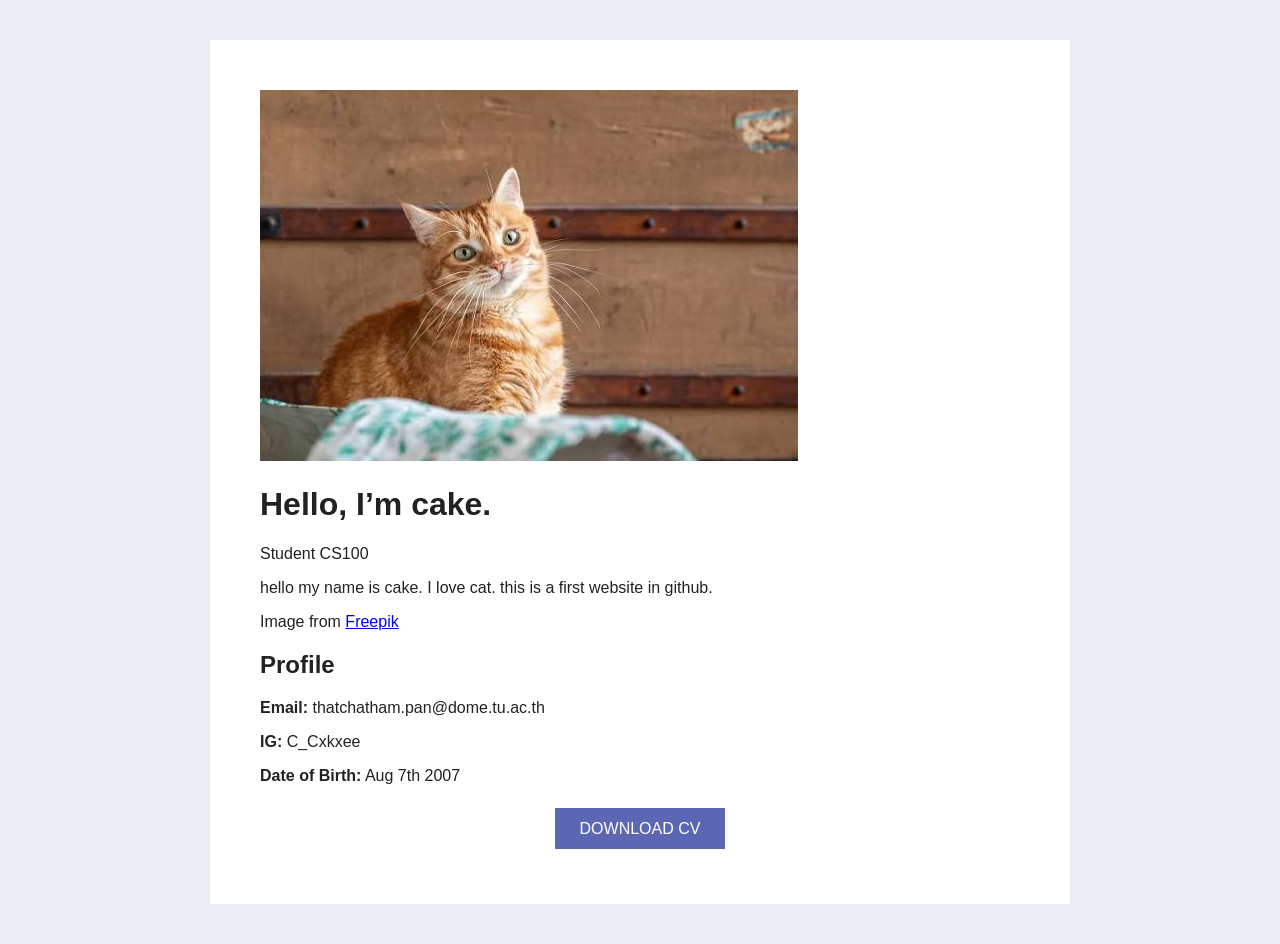
<file: index.html>
<!DOCTYPE html>
<html>
    <link rel="stylesheet" href="style.css">
<head>
    <title>John - Profile</title>
</head>

<body>

    <div class="page">

        <div class="img">
            <img src="profile.jpg" alt="Portrait of John">
        </div>

        <div>
            <h1>Hello, I’m cake.</h1>

            <p>Student CS100</p>

            <p>
                hello my name is cake. I love cat. this is a first website in github.
                
            </p>

            <p>
                Image from <a href="#">Freepik</a>
            </p>

            <h2>Profile</h2>

            <p><strong>Email:</strong> thatchatham.pan@dome.tu.ac.th</p>
            <p><strong>IG:</strong> C_Cxkxee </p>
            <p><strong>Date of Birth:</strong> Aug 7th 2007</p>

            <p class="button">
                <a href="#">DOWNLOAD CV</a>
            </p>
        </div>

    </div>

</body>

</html>
</file>
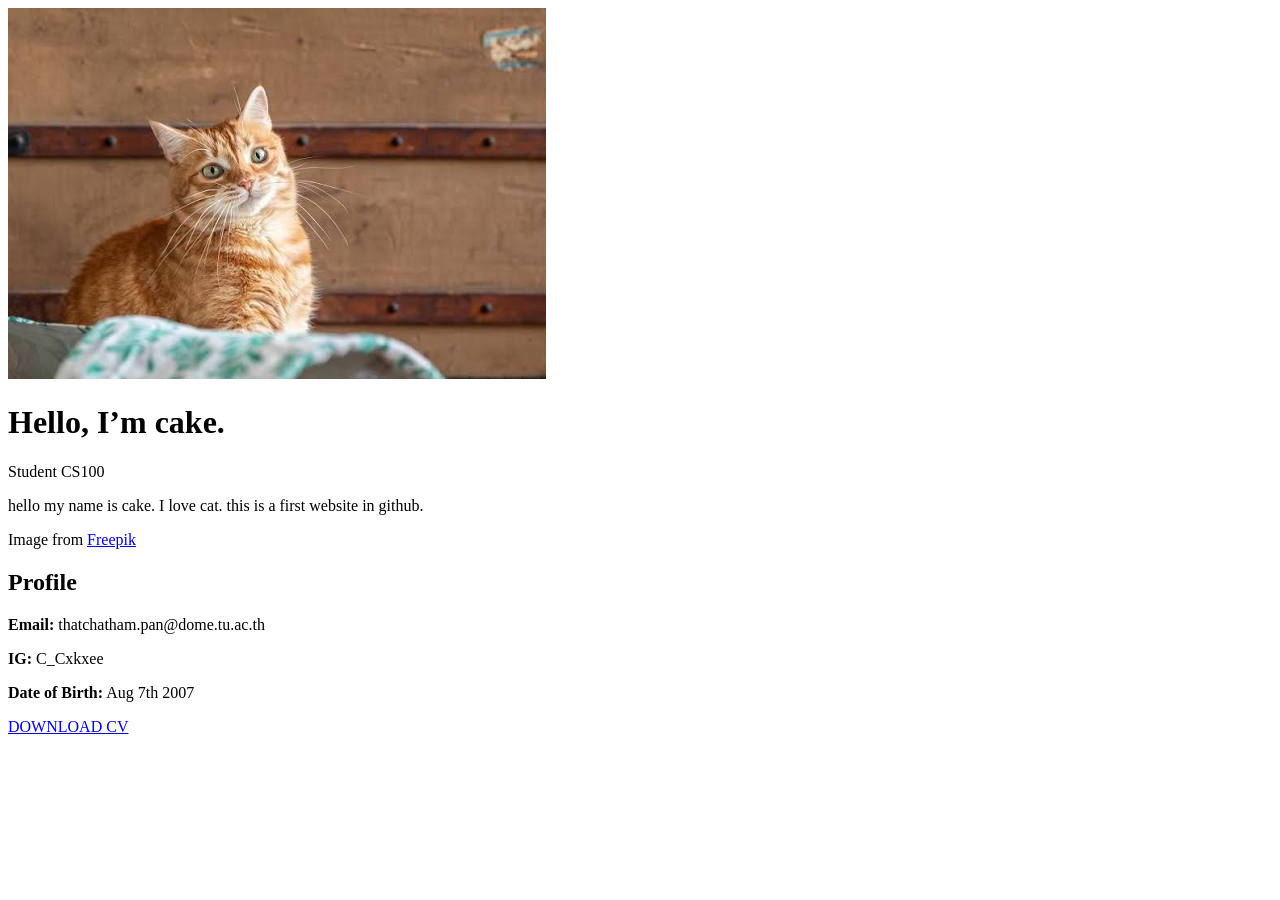
<file: profile_index.html>
<!DOCTYPE html>
<html>

<head>
    <title>John - Profile</title>
</head>

<body>

    <div>

        <div>
            <img src="profile.jpg" alt="Portrait of John">
        </div>

        <div>
            <h1>Hello, I’m cake.</h1>

            <p>Student CS100</p>

            <p>
                hello my name is cake. I love cat. this is a first website in github.
                
            </p>

            <p>
                Image from <a href="#">Freepik</a>
            </p>

            <h2>Profile</h2>

            <p><strong>Email:</strong> thatchatham.pan@dome.tu.ac.th</p>
            <p><strong>IG:</strong> C_Cxkxee </p>
            <p><strong>Date of Birth:</strong> Aug 7th 2007</p>

            <p>
                <a href="#">DOWNLOAD CV</a>
            </p>
        </div>

    </div>

</body>

</html>
</file>
<file: style.css>
body {
    margin: 0;
    background-color: #ececf3;
    font-family: Arial, sans-serif;
    color: #222222;
}

.page {
    width: 760px;
    margin: 40px auto;
    background-color: white;
    padding: 50px;
}

.photo {
    text-align: center;
}

.photo img {
    width: 320px;
}

.info {
    width: 620px;
    margin: 40px auto 0 auto;
}

.button {
    text-align: center;
    margin-top: 35px;
}

.button a {
    background-color: #5b67b3;
    color: white;
    padding: 12px 25px;
    text-decoration: none;
}
</file>
